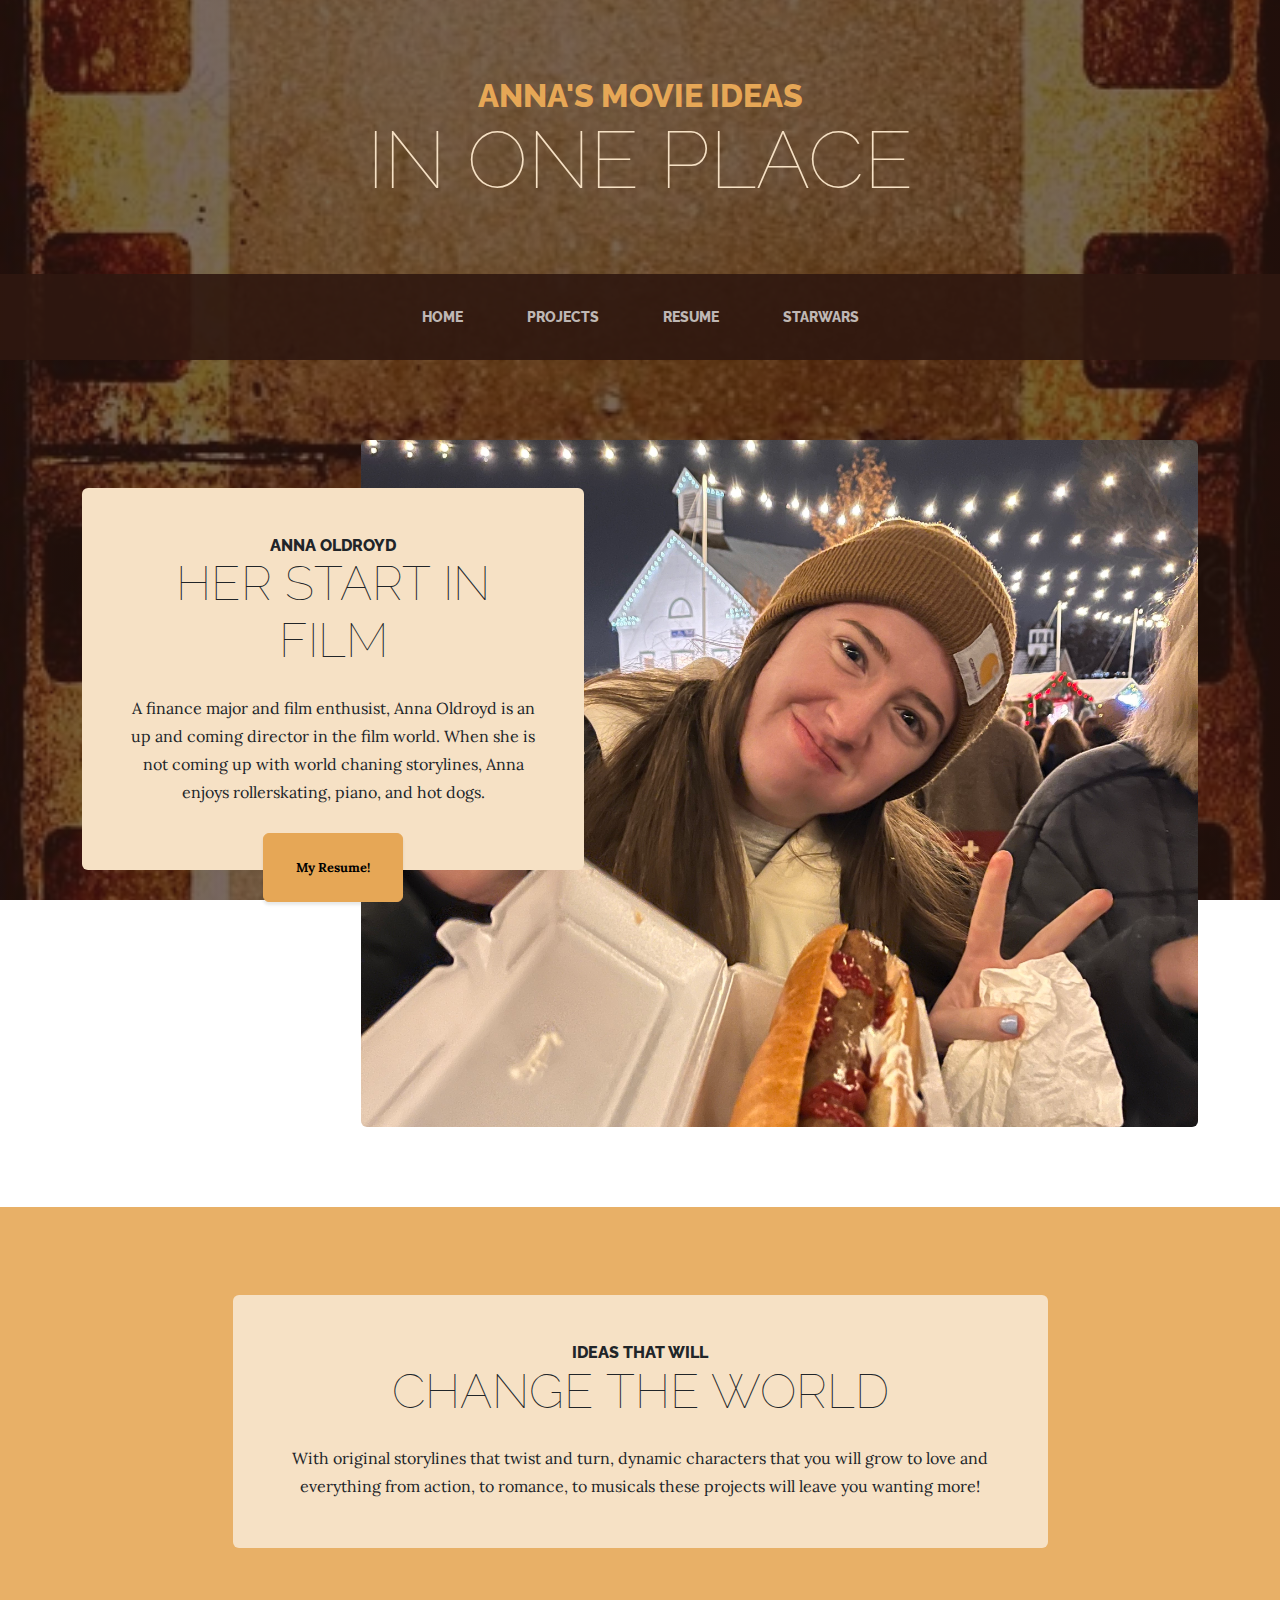
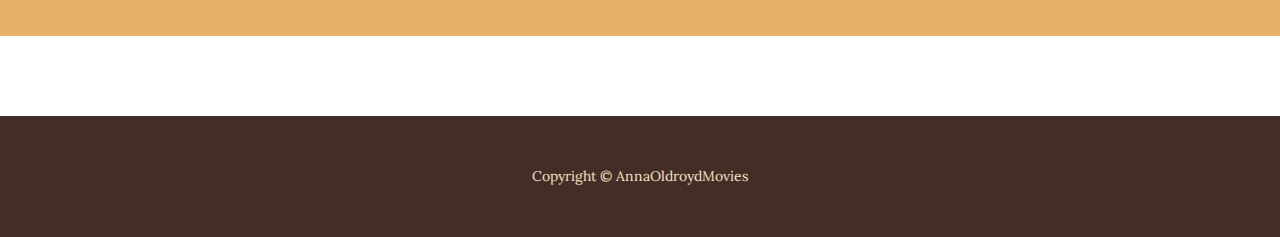
<file: index.html>
<!DOCTYPE html>
<html lang="en">
    <head>
        <meta charset="utf-8" />
        <meta name="viewport" content="width=device-width, initial-scale=1, shrink-to-fit=no" />
        <meta name="description" content="" />
        <meta name="author" content="" />
        <title>Anna's Movies</title>
        <link rel="icon" type="image/x-icon" href="assets/favicon.ico" />
        <!-- Google fonts-->
        <link href="https://fonts.googleapis.com/css?family=Raleway:100,100i,200,200i,300,300i,400,400i,500,500i,600,600i,700,700i,800,800i,900,900i" rel="stylesheet" />
        <link href="https://fonts.googleapis.com/css?family=Lora:400,400i,700,700i" rel="stylesheet" />
        <!-- Core theme CSS (includes Bootstrap)-->
        <link href="css/styles.css" rel="stylesheet" />
    </head>
    <body>
        <header>
            <h1 class="site-heading text-center text-faded d-none d-lg-block">
                <span class="site-heading-upper text-primary mb-3">Anna's Movie Ideas</span>
                <span class="site-heading-lower">In One Place</span>
            </h1>
        </header>
        <!-- Navigation-->
        <nav class="navbar navbar-expand-lg navbar-dark py-lg-4" id="mainNav">
            <div class="container">
                <a class="navbar-brand text-uppercase fw-bold d-lg-none" href="index.html"></a>
                <button class="navbar-toggler" type="button" data-bs-toggle="collapse" data-bs-target="#navbarSupportedContent" aria-controls="navbarSupportedContent" aria-expanded="false" aria-label="Toggle navigation"><span class="navbar-toggler-icon"></span></button>
                <div class="collapse navbar-collapse" id="navbarSupportedContent">
                    <ul class="navbar-nav mx-auto">
                        <li class="nav-item px-lg-4"><a class="nav-link text-uppercase" href="index.html">Home</a></li>
                        <li class="nav-item px-lg-4"><a class="nav-link text-uppercase" href="projects.html">Projects</a></li>
                        <li class="nav-item px-lg-4"><a class="nav-link text-uppercase" href="resume.html">Resume</a></li>
                        <li class="nav-item px-lg-4"><a class="nav-link text-uppercase" href="starwars.html" target="_blank">StarWars</a></li>
                    </ul>
                </div>
            </div>
        </nav>
        <section class="page-section clearfix">
            <div class="container">
                <div class="intro">
                    <img class="intro-img img-fluid mb-3 mb-lg-0 rounded" src="assets/img/intro.JPG" alt="Anna!" />
                    <div class="intro-text left-0 text-center bg-faded p-5 rounded">
                        <h2 class="section-heading mb-4">
                            <span class="section-heading-upper">Anna Oldroyd</span>
                            <span class="section-heading-lower">Her start in film</span>
                        </h2>
                        <p class="mb-3">A finance major and film enthusist, Anna Oldroyd is an up and coming director in the film world. When she is not coming up with world chaning storylines, Anna enjoys rollerskating, piano, and hot dogs.</p>
                        <div class="intro-button mx-auto"><a class="btn btn-primary btn-xl" href="resume.html">My Resume!</a></div>
                    </div>
                </div>
            </div>
        </section>
        <section class="page-section cta">
            <div class="container">
                <div class="row">
                    <div class="col-xl-9 mx-auto">
                        <div class="cta-inner bg-faded text-center rounded">
                            <h2 class="section-heading mb-4">
                                <span class="section-heading-upper">Ideas that will</span>
                                <span class="section-heading-lower">Change the World</span>
                            </h2>
                            <p class="mb-0">With original storylines that twist and turn, dynamic characters that you will grow to love and everything from action, to romance, to musicals these projects will leave you wanting more!</p>
                        </div>
                    </div>
                </div>
            </div>
        </section>
        <footer class="footer text-faded text-center py-5">
            <div class="container"><p class="m-0 small">Copyright &copy; AnnaOldroydMovies</p></div>
        </footer>
        <!-- Bootstrap core JS-->
        <script src="https://cdn.jsdelivr.net/npm/bootstrap@5.2.3/dist/js/bootstrap.bundle.min.js"></script>
        <!-- Core theme JS-->
        <script src="js/scripts.js"></script>
    </body>
</html>
</file>
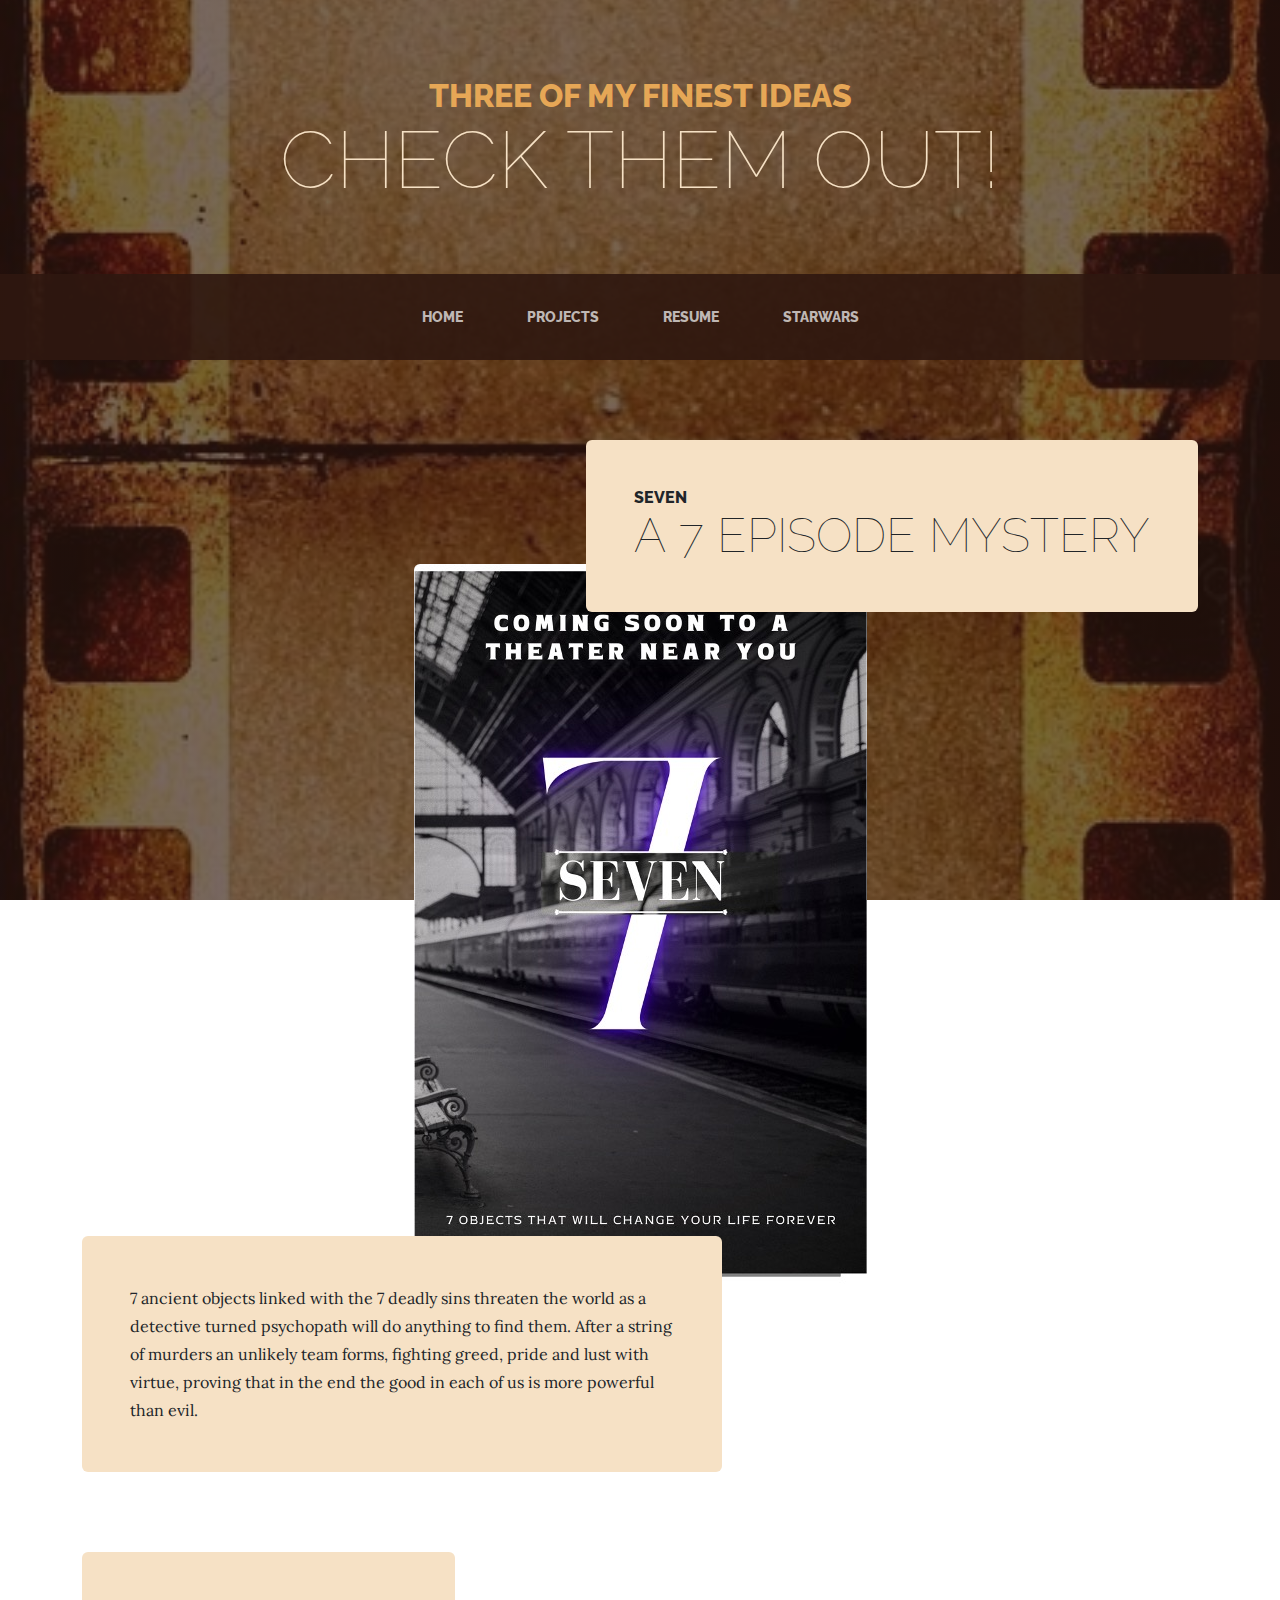
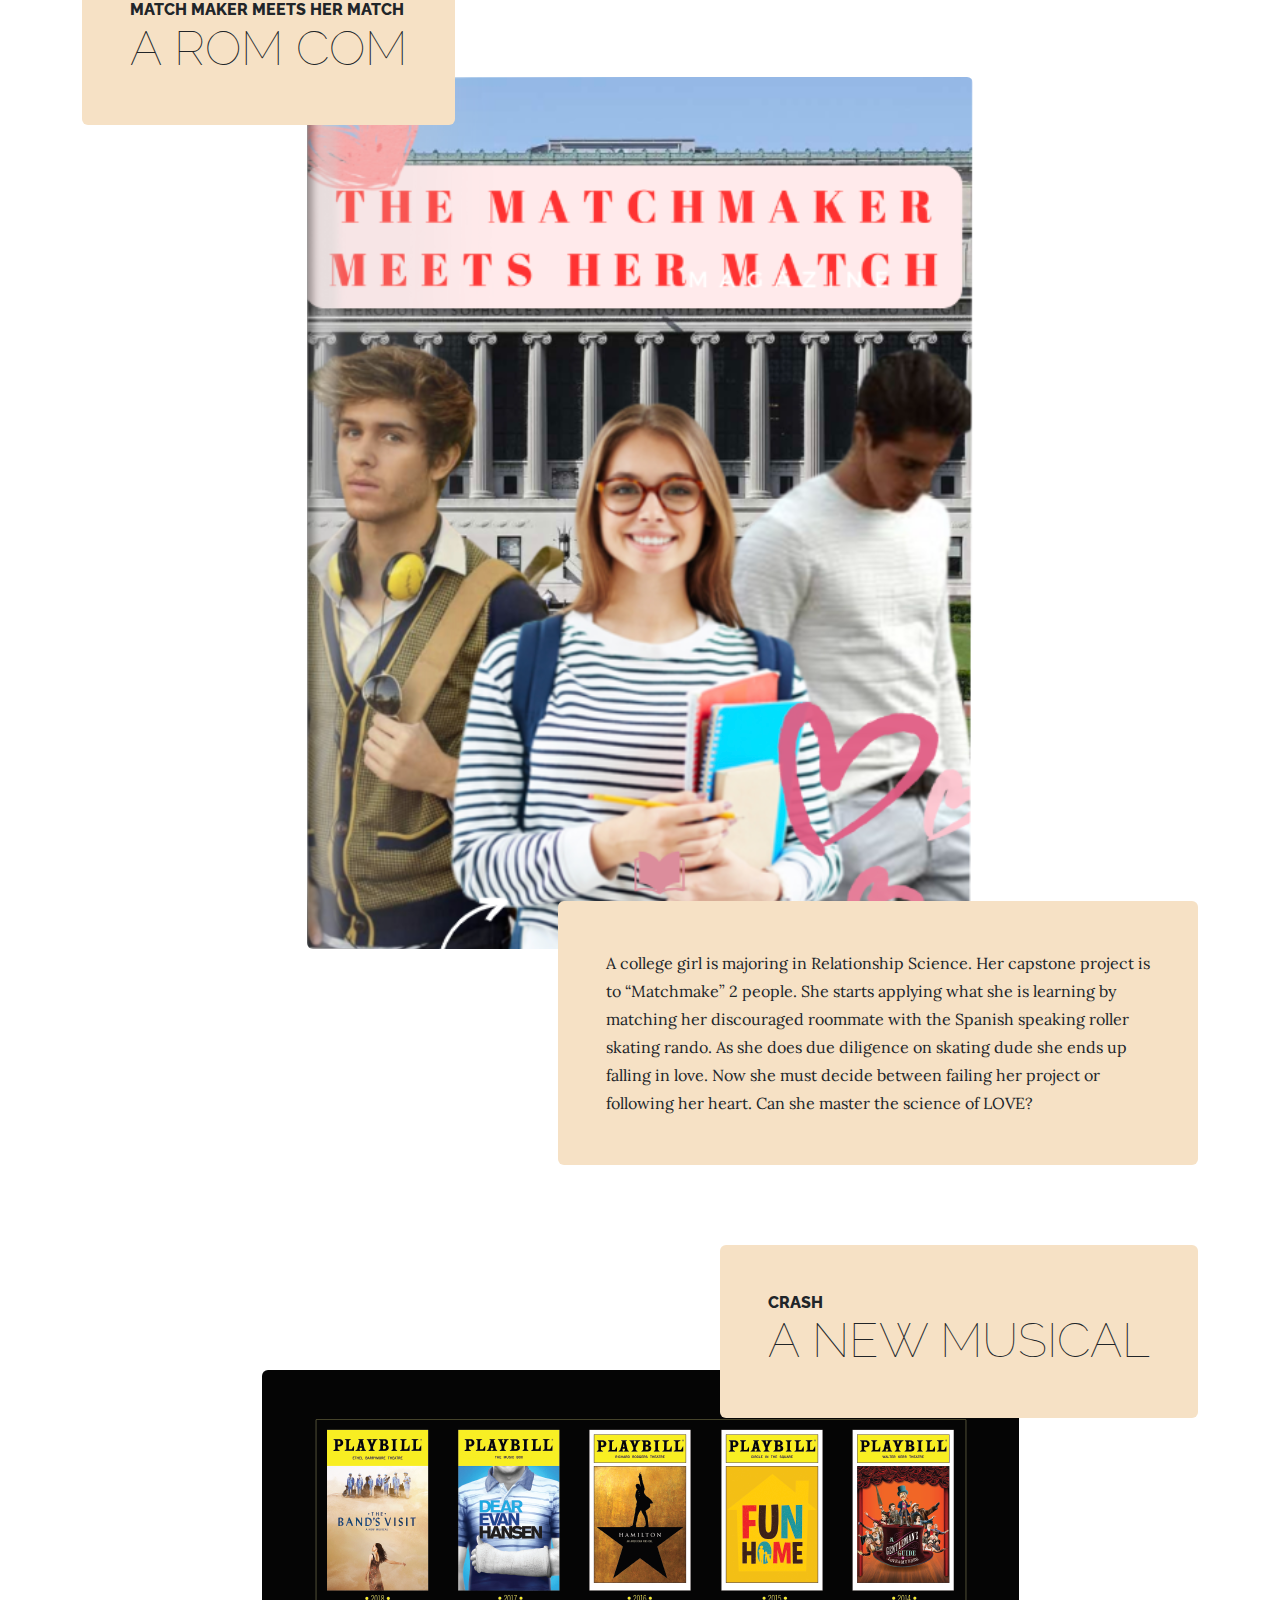
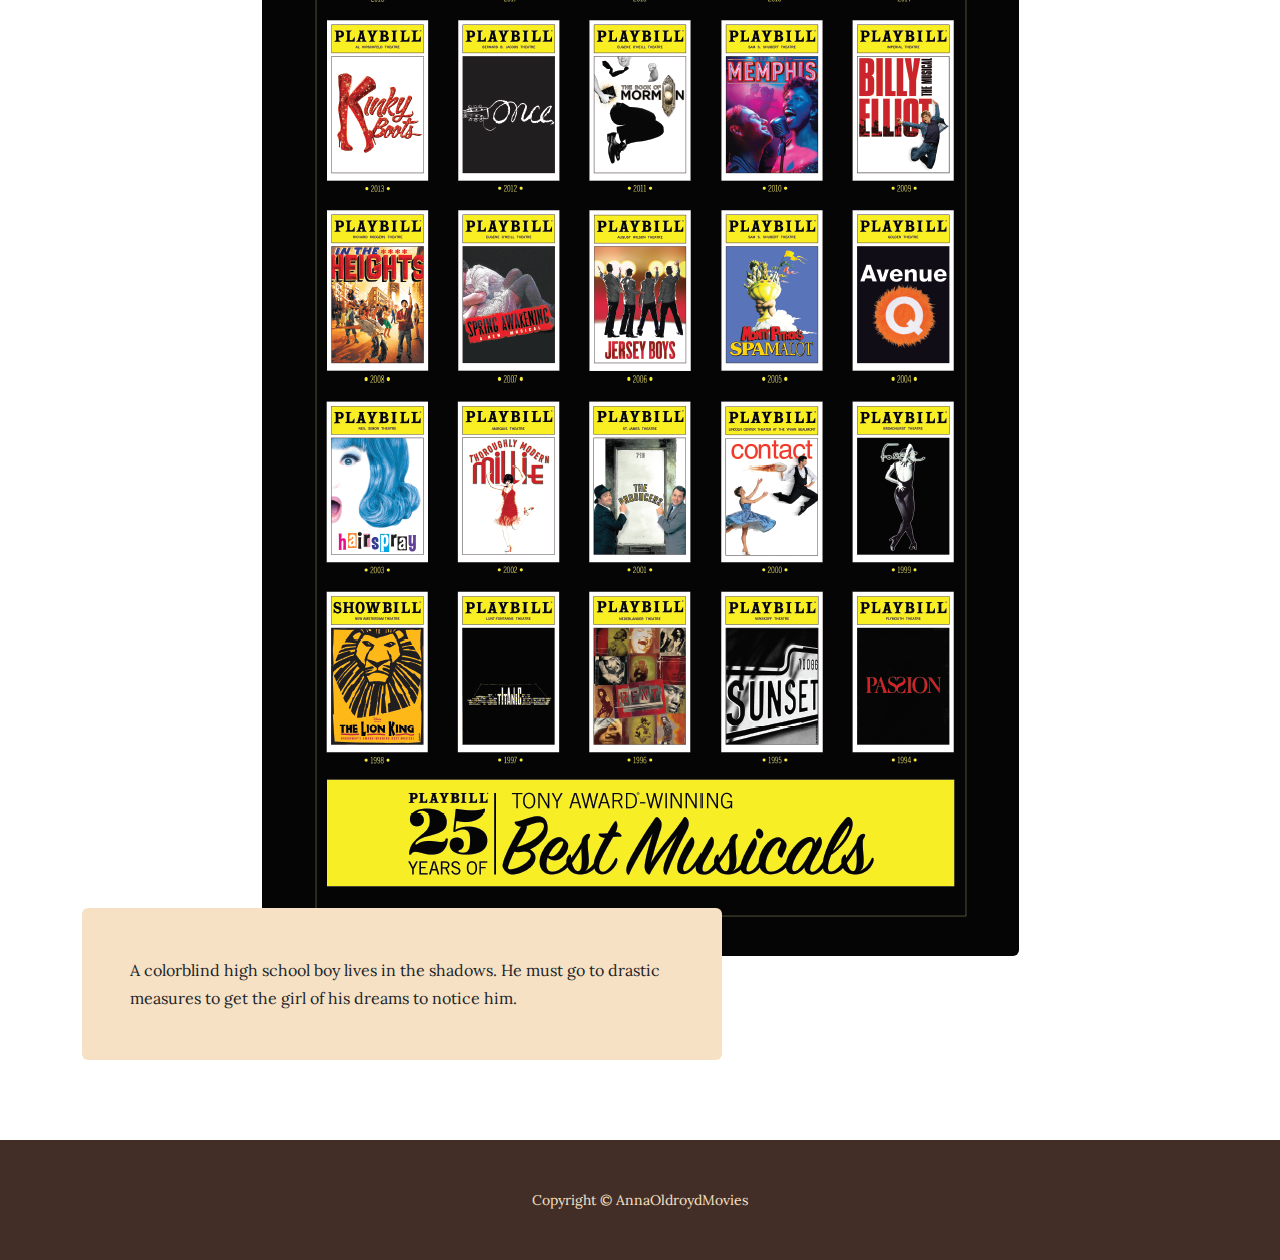
<file: projects.html>
<!DOCTYPE html>
<html lang="en">
    <head>
        <meta charset="utf-8" />
        <meta name="viewport" content="width=device-width, initial-scale=1, shrink-to-fit=no" />
        <meta name="description" content="" />
        <meta name="author" content="" />
        <title>Movie Ideas</title>
        <link rel="icon" type="image/x-icon" href="assets/favicon.ico" />
        <!-- Google fonts-->
        <link href="https://fonts.googleapis.com/css?family=Raleway:100,100i,200,200i,300,300i,400,400i,500,500i,600,600i,700,700i,800,800i,900,900i" rel="stylesheet" />
        <link href="https://fonts.googleapis.com/css?family=Lora:400,400i,700,700i" rel="stylesheet" />
        <!-- Core theme CSS (includes Bootstrap)-->
        <link href="css/styles.css" rel="stylesheet" />
    </head>
    <body>
        <header>
            <h1 class="site-heading text-center text-faded d-none d-lg-block">
                <span class="site-heading-upper text-primary mb-3">Three of My Finest Ideas</span>
                <span class="site-heading-lower">Check them out!</span>
            </h1>
        </header>
        <!-- Navigation-->
        <nav class="navbar navbar-expand-lg navbar-dark py-lg-4" id="mainNav">
            <div class="container">
                <a class="navbar-brand text-uppercase fw-bold d-lg-none" href="index.html">Start Bootstrap</a>
                <button class="navbar-toggler" type="button" data-bs-toggle="collapse" data-bs-target="#navbarSupportedContent" aria-controls="navbarSupportedContent" aria-expanded="false" aria-label="Toggle navigation"><span class="navbar-toggler-icon"></span></button>
                <div class="collapse navbar-collapse" id="navbarSupportedContent">
                    <ul class="navbar-nav mx-auto">
                        <li class="nav-item px-lg-4"><a class="nav-link text-uppercase" href="index.html">Home</a></li>
                        <li class="nav-item px-lg-4"><a class="nav-link text-uppercase" href="projects.html">Projects</a></li>
                        <li class="nav-item px-lg-4"><a class="nav-link text-uppercase" href="resume.html">Resume</a></li>
                        <li class="nav-item px-lg-4"><a class="nav-link text-uppercase" href="starwars.html" target="_blank">StarWars</a></li>
                    </ul>
                </div>
            </div>
        </nav>
        <section class="page-section">
            <div class="container">
                <div class="product-item">
                    <div class="product-item-title d-flex">
                        <div class="bg-faded p-5 d-flex ms-auto rounded">
                            <h2 class="section-heading mb-0">
                                <span class="section-heading-upper">Seven</span>
                                <span class="section-heading-lower">A 7 episode mystery</span>
                            </h2>
                        </div>
                    </div>
                    <img class="product-item-img mx-auto d-flex rounded img-fluid mb-3 mb-lg-0" src="assets/img/products-01.jpg" alt="..." />
                    <div class="product-item-description d-flex me-auto">
                        <div class="bg-faded p-5 rounded"><p class="mb-0">7 ancient objects linked with the 7 deadly sins threaten the world as a detective turned psychopath will do anything to find them. After a string of murders an unlikely team forms, fighting greed, pride and lust with virtue, proving that in the end the good in each of us is more powerful than evil.
                        </p></div>
                    </div>
                </div>
            </div>
        </section>
        <section class="page-section">
            <div class="container">
                <div class="product-item">
                    <div class="product-item-title d-flex">
                        <div class="bg-faded p-5 d-flex me-auto rounded">
                            <h2 class="section-heading mb-0">
                                <span class="section-heading-upper">Match Maker Meets her Match</span>
                                <span class="section-heading-lower">A Rom Com</span>
                            </h2>
                        </div>
                    </div>
                    <img class="product-item-img mx-auto d-flex rounded img-fluid mb-3 mb-lg-0" src="assets/img/products-02.jpg" alt="..." />
                    <div class="product-item-description d-flex ms-auto">
                        <div class="bg-faded p-5 rounded"><p class="mb-0">A college girl is majoring in Relationship Science. Her capstone project is to “Matchmake” 2 people. She starts applying what she is learning by matching her discouraged roommate with the Spanish speaking roller skating rando. As she does due diligence on skating dude she ends up falling in love. Now she must decide between failing her project or following her heart. Can she master the science of LOVE?
                        </p></div>
                    </div>
                </div>
            </div>
        </section>
        <section class="page-section">
            <div class="container">
                <div class="product-item">
                    <div class="product-item-title d-flex">
                        <div class="bg-faded p-5 d-flex ms-auto rounded">
                            <h2 class="section-heading mb-0">
                                <span class="section-heading-upper">Crash</span>
                                <span class="section-heading-lower">A new Musical</span>
                            </h2>
                        </div>
                    </div>
                    <img class="product-item-img mx-auto d-flex rounded img-fluid mb-3 mb-lg-0" src="assets/img/products-03.jpg" alt="..." />
                    <div class="product-item-description d-flex me-auto">
                        <div class="bg-faded p-5 rounded"><p class="mb-0">A colorblind high school boy lives in the shadows. He must go to drastic measures to get the girl of his dreams to notice him.</p></div>
                    </div>
                </div>
            </div>
        </section>
        <footer class="footer text-faded text-center py-5">
            <div class="container"><p class="m-0 small">Copyright &copy; AnnaOldroydMovies</p></div>
        </footer>
        <!-- Bootstrap core JS-->
        <script src="https://cdn.jsdelivr.net/npm/bootstrap@5.2.3/dist/js/bootstrap.bundle.min.js"></script>
        <!-- Core theme JS-->
        <script src="js/scripts.js"></script>
    </body>
</html>
</file>
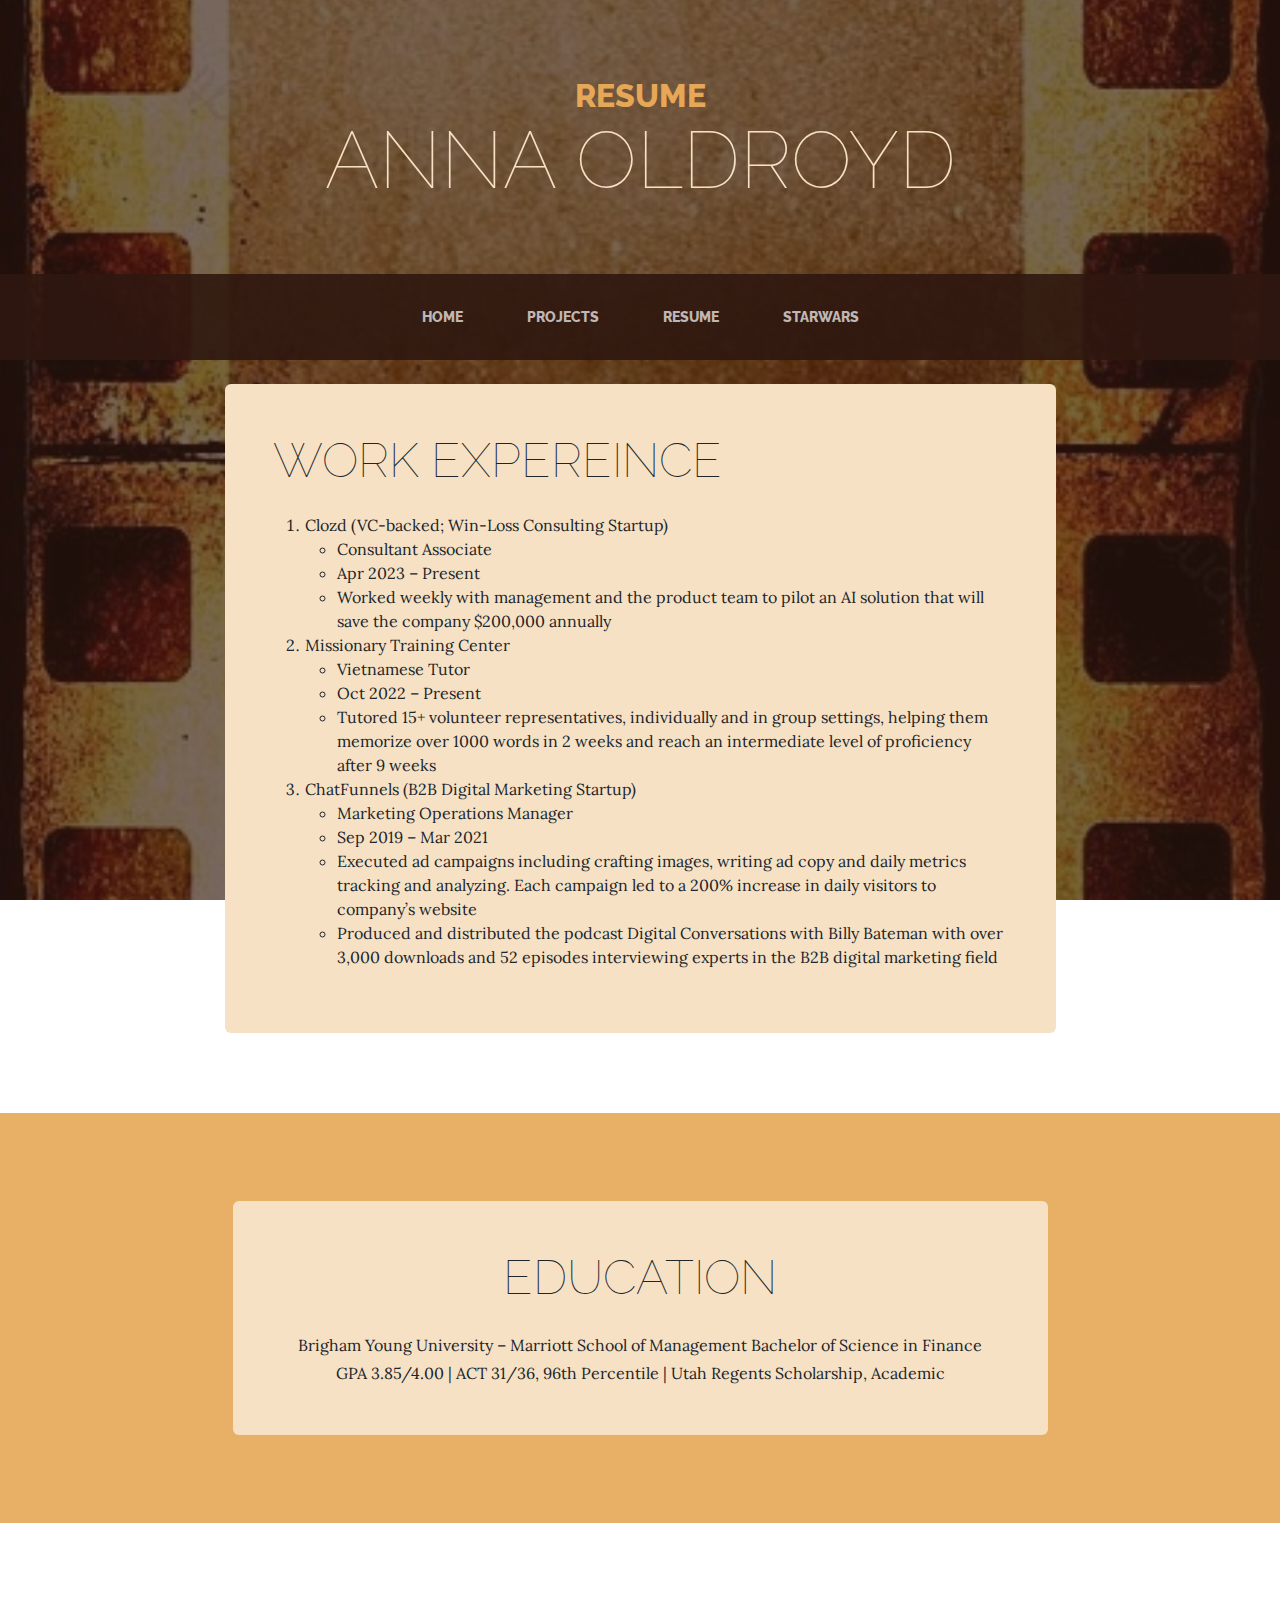
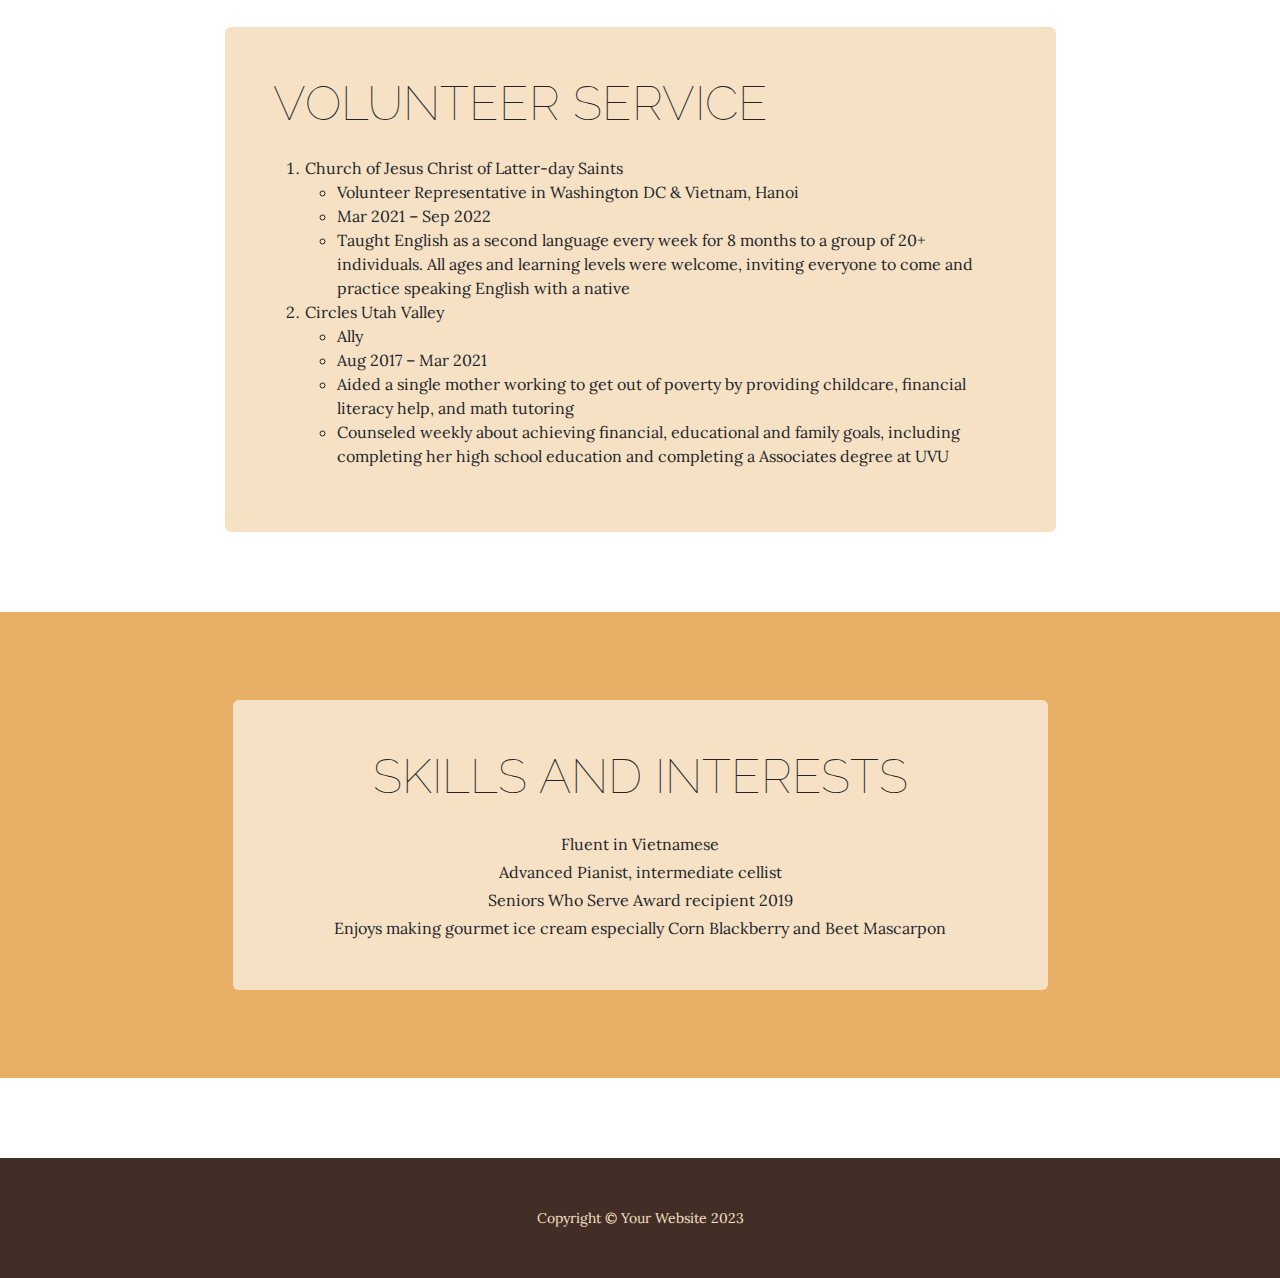
<file: resume.html>
<!DOCTYPE html>
<html lang="en">
    <head>
        <meta charset="utf-8" />
        <meta name="viewport" content="width=device-width, initial-scale=1, shrink-to-fit=no" />
        <meta name="description" content="" />
        <meta name="author" content="" />
        <title>Resume</title>
        <link rel="icon" type="image/x-icon" href="assets/favicon.ico" />
        <!-- Google fonts-->
        <link href="https://fonts.googleapis.com/css?family=Raleway:100,100i,200,200i,300,300i,400,400i,500,500i,600,600i,700,700i,800,800i,900,900i" rel="stylesheet" />
        <link href="https://fonts.googleapis.com/css?family=Lora:400,400i,700,700i" rel="stylesheet" />
        <!-- Core theme CSS (includes Bootstrap)-->
        <link href="css/styles.css" rel="stylesheet" />
    </head>
    <body>
        <header>
            <h1 class="site-heading text-center text-faded d-none d-lg-block">
                <span class="site-heading-upper text-primary mb-3">Resume</span>
                <span class="site-heading-lower">Anna Oldroyd</span>
            </h1>
        </header>
        <!-- Navigation-->
        <nav class="navbar navbar-expand-lg navbar-dark py-lg-4" id="mainNav">
            <div class="container">
                <a class="navbar-brand text-uppercase fw-bold d-lg-none" href="index.html">Start Bootstrap</a>
                <button class="navbar-toggler" type="button" data-bs-toggle="collapse" data-bs-target="#navbarSupportedContent" aria-controls="navbarSupportedContent" aria-expanded="false" aria-label="Toggle navigation"><span class="navbar-toggler-icon"></span></button>
                <div class="collapse navbar-collapse" id="navbarSupportedContent">
                    <ul class="navbar-nav mx-auto">
                        <li class="nav-item px-lg-4"><a class="nav-link text-uppercase" href="index.html">Home</a></li>
                        <li class="nav-item px-lg-4"><a class="nav-link text-uppercase" href="projects.html">Projects</a></li>
                        <li class="nav-item px-lg-4"><a class="nav-link text-uppercase" href="resume.html">Resume</a></li>
                        <li class="nav-item px-lg-4"><a class="nav-link text-uppercase" href="starwars.html" target="_blank">StarWars</a></li>
                    </ul>
                </div>
            </div>
        </nav>
        <br>
        <section class="page-section about-heading">
            <div class="container">
                <div class="about-heading-content">
                    <div class="row">
                        <div class="col-xl-9 col-lg-10 mx-auto">
                            <div class="bg-faded rounded p-5">
                                <h2 class="section-heading mb-4">
                                    <span class="section-heading-lower">Work Expereince</span>
                                </h2>
                                <ol>
                                    <li>Clozd (VC-backed; Win-Loss Consulting Startup)
                                        <ul>
                                            <li>Consultant Associate</li>
                                            <li>Apr 2023 – Present</li>
                                            <li>Worked weekly with management and the product team to pilot an AI solution that will save the company $200,000 annually</li>
                                        </ul>
                                    </li>
                                    <li> Missionary Training Center 
                                        <ul>
                                            <li>Vietnamese Tutor</li>
                                            <li>Oct 2022 – Present</li>
                                            <li>Tutored 15+ volunteer representatives, individually and in group settings, helping them memorize over 1000 words in 2
                                                weeks and reach an intermediate level of proficiency after 9 weeks</li>
                                        </ul>
                                    </li>
                                    <li> ChatFunnels (B2B Digital Marketing Startup)
                                        <ul>
                                            <li>Marketing Operations Manager</li>
                                            <li>Sep 2019 – Mar 2021</li>
                                            <li>Executed ad campaigns including crafting images, writing ad copy and daily metrics tracking and analyzing. Each
                                                campaign led to a 200% increase in daily visitors to company’s website</li>
                                            <li>
                                                Produced and distributed the podcast Digital Conversations with Billy Bateman with over 3,000 downloads and 52
episodes interviewing experts in the B2B digital marketing field
                                            </li>
                                        </ul>
                                    </li>
                                </ol>  
                            </div>
                        </div>
                    </div>
                </div>
            </div>
        </section>
        <section class="page-section cta">
            <div class="container">
                <div class="row">
                    <div class="col-xl-9 mx-auto">
                        <div class="cta-inner bg-faded text-center rounded">
                            <h2 class="section-heading mb-4">
                                <span class="section-heading-lower">Education</span>
                            </h2>
                            <p class="mb-0">Brigham Young University – Marriott School of Management Bachelor of Science in Finance</p>
                            <p class="mb-0">GPA 3.85/4.00 | ACT 31/36, 96th Percentile | Utah Regents Scholarship, Academic</p>
                        </div>
                    </div>
                </div>
            </div>
        </section>
        <br>
        <section class="page-section about-heading">
            <div class="container">
                <div class="about-heading-content">
                    <div class="row">
                        <div class="col-xl-9 col-lg-10 mx-auto">
                            <div class="bg-faded rounded p-5">
                                <h2 class="section-heading mb-4">
                                    <span class="section-heading-lower">Volunteer Service</span>
                                </h2>
                                <ol>
                                    <li>Church of Jesus Christ of Latter-day Saints
                                        <ul>
                                            <li>Volunteer Representative in Washington DC & Vietnam, Hanoi</li>
                                            <li>Mar 2021 – Sep 2022</li>
                                            <li>Taught English as a second language every week for 8 months to a group of 20+ individuals. All ages and learning levels
                                                were welcome, inviting everyone to come and practice speaking English with a native</li>
                                        </ul>
                                    </li>
                                    <li> Circles Utah Valley
                                        <ul>
                                            <li>Ally</li>
                                            <li>Aug 2017 – Mar 2021</li>
                                            <li>Aided a single mother working to get out of poverty by providing childcare, financial literacy help, and math tutoring</li>
                                            <li>Counseled weekly about achieving financial, educational and family goals, including completing her high school
                                                education and completing a Associates degree at UVU</li>
                                        </ul>
                                    </li>
                                </ol>  
                            </div>
                        </div>
                    </div>
                </div>
            </div>
        </section>
        <section class="page-section cta">
            <div class="container">
                <div class="row">
                    <div class="col-xl-9 mx-auto">
                        <div class="cta-inner bg-faded text-center rounded">
                            <h2 class="section-heading mb-4">
                                <span class="section-heading-lower">Skills and Interests</span>
                            </h2>
                            <p class="mb-0">Fluent in Vietnamese</p>
                            <p class="mb-0">Advanced Pianist, intermediate cellist</p>
                            <p class="mb-0">Seniors Who Serve Award recipient 2019</p>
                            <p class="mb-0">Enjoys making gourmet ice cream especially Corn Blackberry and Beet Mascarpon</p>
                        </div>
                    </div>
                </div>
            </div>
        </section>
        <footer class="footer text-faded text-center py-5">
            <div class="container"><p class="m-0 small">Copyright &copy; Your Website 2023</p></div>
        </footer>
        <!-- Bootstrap core JS-->
        <script src="https://cdn.jsdelivr.net/npm/bootstrap@5.2.3/dist/js/bootstrap.bundle.min.js"></script>
        <!-- Core theme JS-->
        <script src="js/scripts.js"></script>
    </body>
</html>
</file>
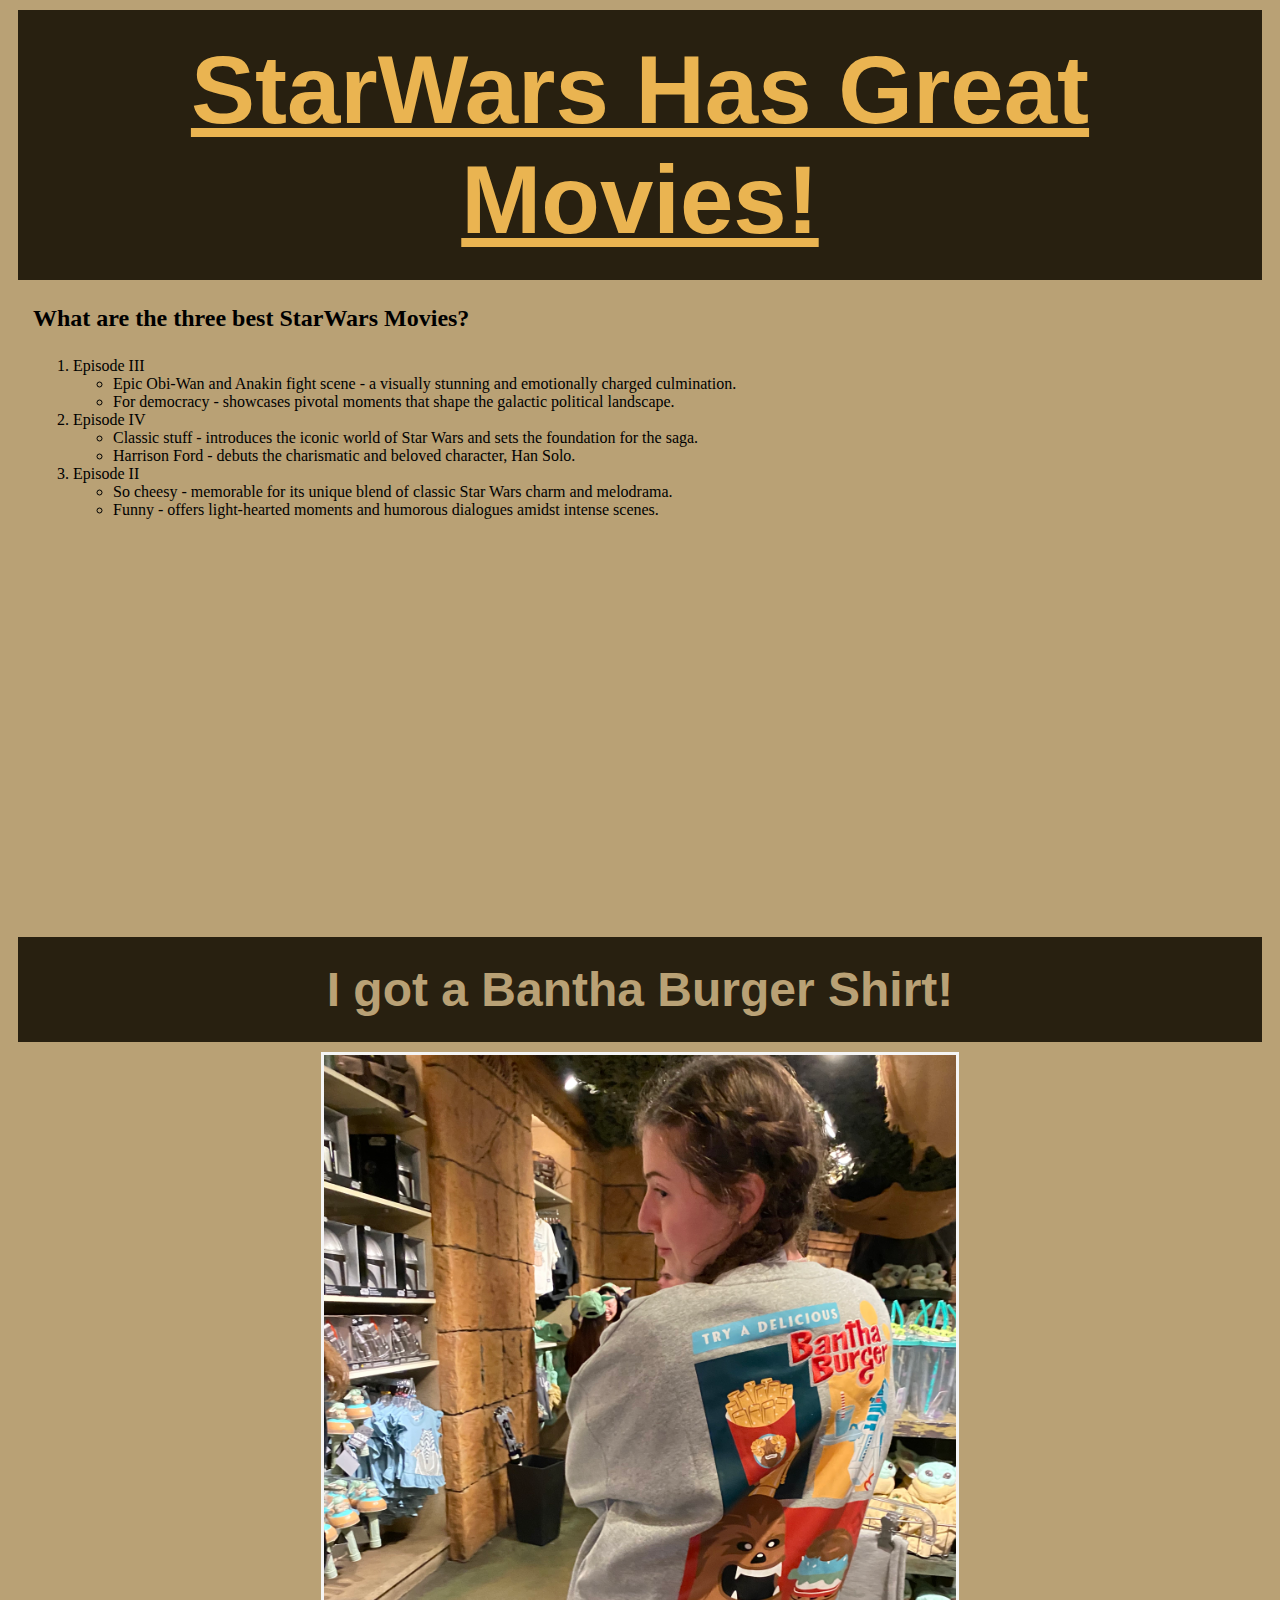
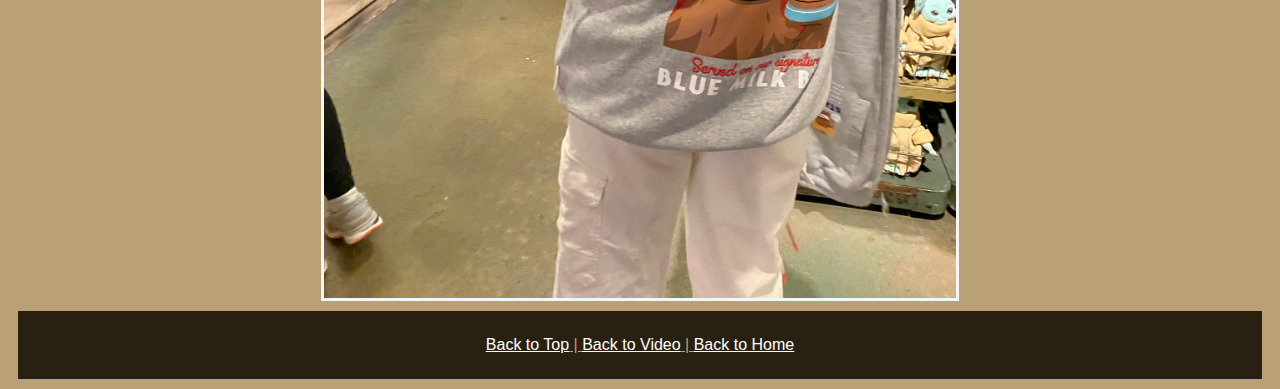
<file: starwars.html>
<!DOCTYPE html>
<html lang="en">
<head>
    <meta charset="UTF-8">
    <meta name="viewport" content="width=device-width, initial-scale=1.0">
    <title>Starwars</title>
    <link rel="stylesheet" href="css/mystyles.css"/>
</head>
<body>
    <h1 id = 'top'>
        StarWars Has Great Movies!
    </h1>
    <div class="list">
        What are the three best StarWars Movies?
    </div>
    <ol>
        <li> Episode III
            <ul>
                <li> Epic Obi-Wan and Anakin fight scene - a visually stunning and emotionally charged culmination.</li>
                <li> For democracy - showcases pivotal moments that shape the galactic political landscape.</li>
            </ul>
        </li>
        <li> Episode IV
            <ul>
                <li> Classic stuff - introduces the iconic world of Star Wars and sets the foundation for the saga.</li>
                <li> Harrison Ford - debuts the charismatic and beloved character, Han Solo.</li>
            </ul>
        </li>
        <li> Episode II
            <ul>
                <li> So cheesy - memorable for its unique blend of classic Star Wars charm and melodrama.</li>
                <li> Funny - offers light-hearted moments and humorous dialogues amidst intense scenes.</li>
            </ul>
        </li>
    </ol>
    
        <iframe class="video" id="video" width="560" height="315" src="https://www.youtube.com/embed/L-_xHEv0l-w?si=n5UfGUvHNBmhdISy" title="YouTube video player" frameborder="0" allow="accelerometer; autoplay; clipboard-write; encrypted-media; gyroscope; picture-in-picture; web-share" allowfullscreen></iframe>
    <div class='tableauPlaceholder' id='viz1702314891334' style='position: relative'><noscript><a href='#'><img alt='Star Words ' src='https:&#47;&#47;public.tableau.com&#47;static&#47;images&#47;SB&#47;SBQB22Y68&#47;1_rss.png' style='border: none' /></a></noscript><object class='tableauViz'  style='display:none;'><param name='host_url' value='https%3A%2F%2Fpublic.tableau.com%2F' /> <param name='embed_code_version' value='3' /> <param name='path' value='shared&#47;SBQB22Y68' /> <param name='toolbar' value='yes' /><param name='static_image' value='https:&#47;&#47;public.tableau.com&#47;static&#47;images&#47;SB&#47;SBQB22Y68&#47;1.png' /> <param name='animate_transition' value='yes' /><param name='display_static_image' value='yes' /><param name='display_spinner' value='yes' /><param name='display_overlay' value='yes' /><param name='display_count' value='yes' /><param name='language' value='en-US' /></object></div>                <script type='text/javascript'>                    var divElement = document.getElementById('viz1702314891334');                    var vizElement = divElement.getElementsByTagName('object')[0];                    vizElement.style.width='900px';vizElement.style.height='827px';                    var scriptElement = document.createElement('script');                    scriptElement.src = 'https://public.tableau.com/javascripts/api/viz_v1.js';                    vizElement.parentNode.insertBefore(scriptElement, vizElement);                </script>
    <br>
    <h2>
        I got a Bantha Burger Shirt!
    </h2>
    <img src="assets/img/IMG_2475.jpg" alt="BanthaBurger" width=50%>
    <div class="footer">
    <a href="#top">Back to Top</a> | <a href="#video">Back to Video</a> | <a href="index.html">Back to Home</a>
    </div>
</body>
</html>
</file>
<file: css/mystyles.css>
body{
    background-color: rgb(185, 161, 117);
}
h1{
    text-align: center;
    font-family: "Raleway", -apple-system, BlinkMacSystemFont, "Segoe UI", Roboto, "Helvetica Neue", Arial, sans-serif, "Apple Color Emoji", "Segoe UI Emoji", "Segoe UI Symbol", "Noto Color Emoji";
    font-size: 600%;
    color: rgb(234, 180, 81);
    display: block;
    text-decoration: underline;
    background-color: rgb(40, 32, 16);
    padding: 25px;
    margin: 10px;
}
img {
    display: block;
    margin-left: auto;
    margin-right: auto;
    height: auto;
    border: 3px solid whitesmoke;
}
h2{
    margin:25px;
    text-align: center;
    font-family: "Raleway", -apple-system, BlinkMacSystemFont, "Segoe UI", Roboto, "Helvetica Neue", Arial, sans-serif, "Apple Color Emoji", "Segoe UI Emoji", "Segoe UI Symbol", "Noto Color Emoji";
    font-size: 300%;
    color: rgb(185, 161, 117);
    display: block;
    background-color: rgb(40, 32, 16);
    padding: 25px;
    margin: 10px;
}
.list{
   margin: 25px;
   font-size: 150%;
   font-weight: bold;
}
ol{
    margin:25px;
}
.video{
    display: block;
    margin-left: auto;
    margin-right: auto;
    padding: 25px;
}
.tableauPlaceholder {
    display: block;
    margin-left: auto;
    margin-right: auto;
}
.footer{
    text-align: center;
    font-family: "Raleway", -apple-system, BlinkMacSystemFont, "Segoe UI", Roboto, "Helvetica Neue", Arial, sans-serif, "Apple Color Emoji", "Segoe UI Emoji", "Segoe UI Symbol", "Noto Color Emoji";
    color: rgb(185, 161, 117);
    display: block;
    text-decoration: underline;
    background-color: rgb(40, 32, 16);
    padding: 25px;
    margin: 10px;
}
a{
    color: white;
}
a:visited{
    color: antiquewhite;
}
</file>
